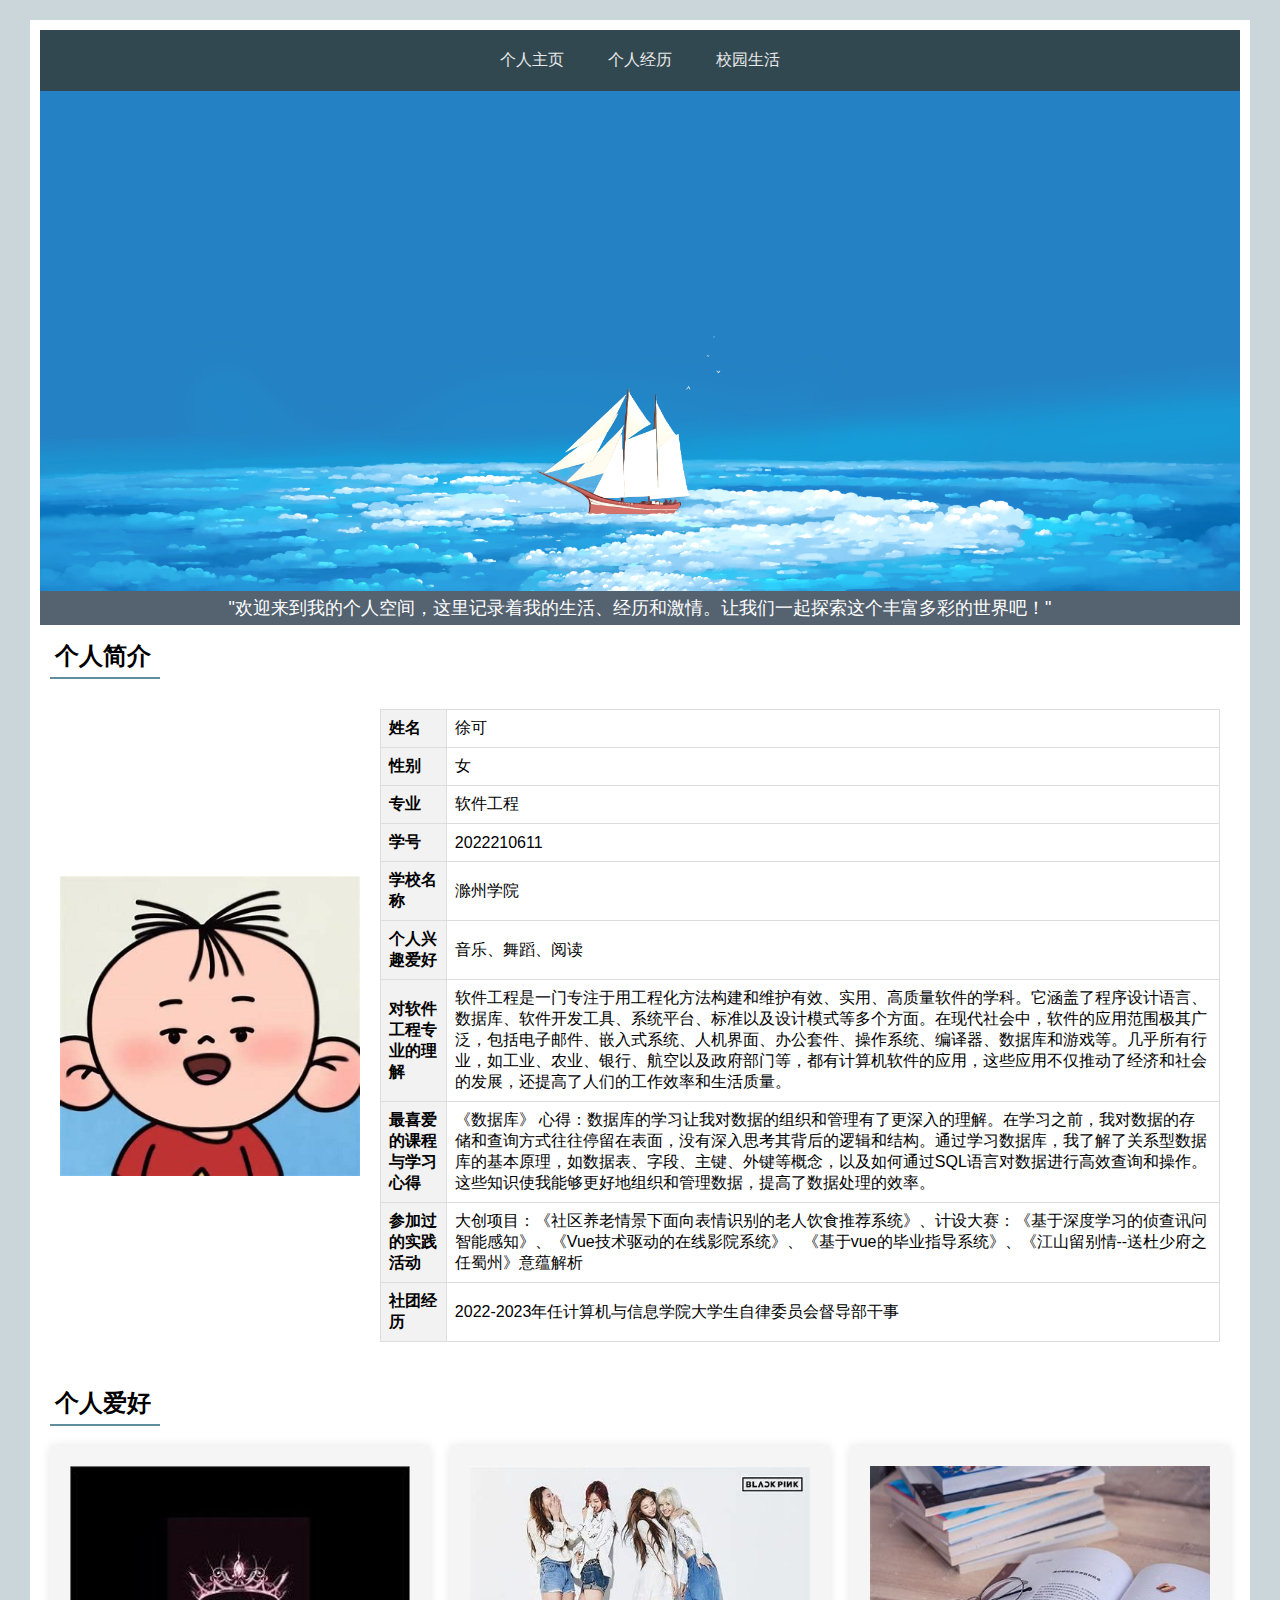
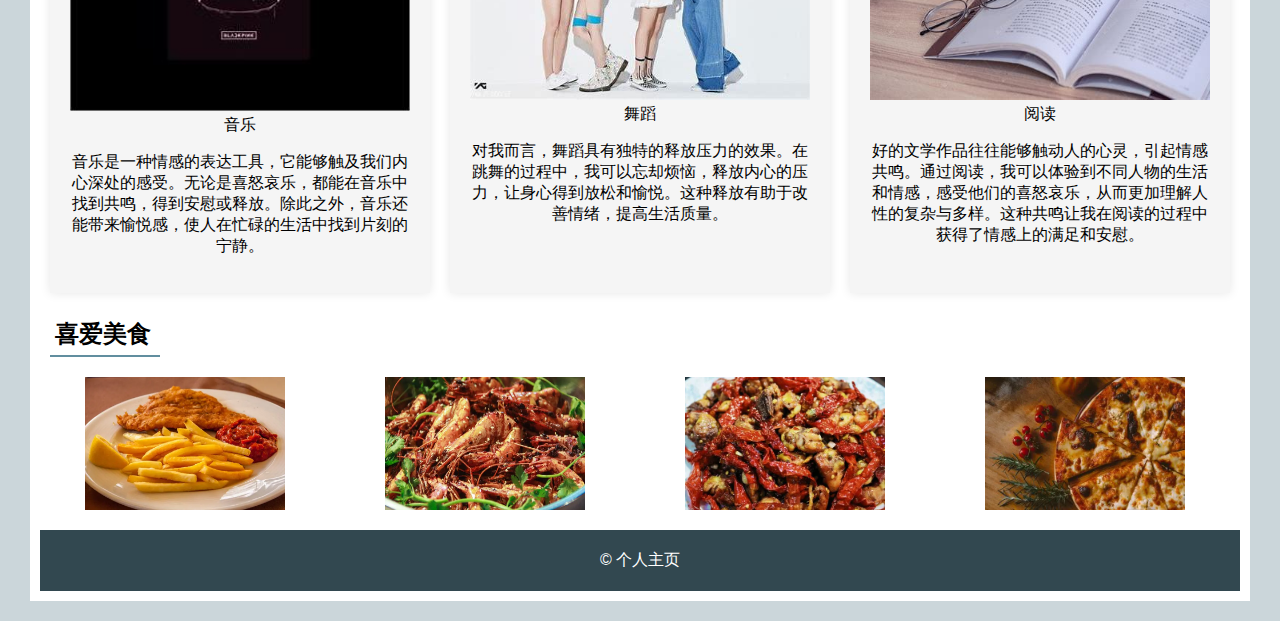
<file: index.html>
<!DOCTYPE html>
<html lang="en">
  <head>
    <meta charset="UTF-8" />
    <meta name="viewport" content="width=device-width, initial-scale=1.0" />
    <title>个人主页</title>
    <link rel="stylesheet" href="css/style.css" />
  </head>
  <body>
    <div class="content">
      <div class="navbar">
        <a href="index.html">个人主页</a>
        <a href="jingli.html">个人经历</a>
        <a href="school.html">校园生活</a>
      </div>

      <div class="background"></div>
      <div class="intro">
        "欢迎来到我的个人空间，这里记录着我的生活、经历和激情。让我们一起探索这个丰富多彩的世界吧！"
      </div>
      <h2>个人简介</h2>
      <div class="profile">
        <img src="./images/photo.jpg" alt="个人照片" />
        <table>
          <tr>
            <th>姓名</th>
            <td>徐可</td>
          </tr>
          <tr>
            <th>性别</th>
            <td>女</td>
          </tr>
          <tr>
            <th>专业</th>
            <td>软件工程</td>
          </tr>
          <tr>
            <th>学号</th>
            <td>2022210611</td>
          </tr>
          <tr>
            <th>学校名称</th>
            <td>滁州学院</td>
          </tr>
          <tr>
            <th>个人兴趣爱好</th>
            <td>音乐、舞蹈、阅读</td>
          </tr>
          <tr>
            <th>对软件工程专业的理解</th>
            <td>软件工程是一门专注于用工程化方法构建和维护有效、实用、高质量软件的学科。它涵盖了程序设计语言、数据库、软件开发工具、系统平台、标准以及设计模式等多个方面。在现代社会中，软件的应用范围极其广泛，包括电子邮件、嵌入式系统、人机界面、办公套件、操作系统、编译器、数据库和游戏等。几乎所有行业，如工业、农业、银行、航空以及政府部门等，都有计算机软件的应用，这些应用不仅推动了经济和社会的发展，还提高了人们的工作效率和生活质量。</td>
          </tr>
          <tr>
            <th>最喜爱的课程与学习心得</th>
            <td>《数据库》 心得：数据库的学习让我对数据的组织和管理有了更深入的理解。在学习之前，我对数据的存储和查询方式往往停留在表面，没有深入思考其背后的逻辑和结构。通过学习数据库，我了解了关系型数据库的基本原理，如数据表、字段、主键、外键等概念，以及如何通过SQL语言对数据进行高效查询和操作。这些知识使我能够更好地组织和管理数据，提高了数据处理的效率。</td>
          </tr>
          <tr>
            <th>参加过的实践活动</th>
            <td>大创项目：《社区养老情景下面向表情识别的老人饮食推荐系统》、计设大赛：《基于深度学习的侦查讯问智能感知》、《Vue技术驱动的在线影院系统》、《基于vue的毕业指导系统》、《江山留别情--送杜少府之任蜀州》意蕴解析	
            </td>
          </tr>
          <tr>
            <th>社团经历</th>
            <td>2022-2023年任计算机与信息学院大学生自律委员会督导部干事</td>
          </tr>
        </table>
      </div>
      <h2>个人爱好</h2>
      <div class="hobbies">
        <div class="hobby">
          <img src="./images/music.jpg" alt="">
          <div>音乐</div>
          <p>
            音乐是一种情感的表达工具，它能够触及我们内心深处的感受。无论是喜怒哀乐，都能在音乐中找到共鸣，得到安慰或释放。除此之外，音乐还能带来愉悦感，使人在忙碌的生活中找到片刻的宁静。
          </p>
        </div>
        <div class="hobby">
          <img src="./images/dance.jpg" alt="">
          <div>舞蹈</div>
          <p>
            对我而言，舞蹈具有独特的释放压力的效果。在跳舞的过程中，我可以忘却烦恼，释放内心的压力，让身心得到放松和愉悦。这种释放有助于改善情绪，提高生活质量。
          </p>
        </div>
        <div class="hobby">
          <img src="./images/read.jpg" alt="">
          <div>阅读</div>
          <p>
            好的文学作品往往能够触动人的心灵，引起情感共鸣。通过阅读，我可以体验到不同人物的生活和情感，感受他们的喜怒哀乐，从而更加理解人性的复杂与多样。这种共鸣让我在阅读的过程中获得了情感上的满足和安慰。
          </p>
        </div>        
      </div>
      <h2>喜爱美食</h2>
      <div class="food">
        <img src="./images/m1.jpg" alt="美食1" />
        <img src="./images/m2.jpg" alt="美食2" />
        <img src="./images/m3.jpg" alt="美食3" />
        <img src="./images/m4.jpg" alt="美食4" />
      </div>

      <div class="footer">&copy;  个人主页</div>
    </div>
  </body>
</html>
</file>
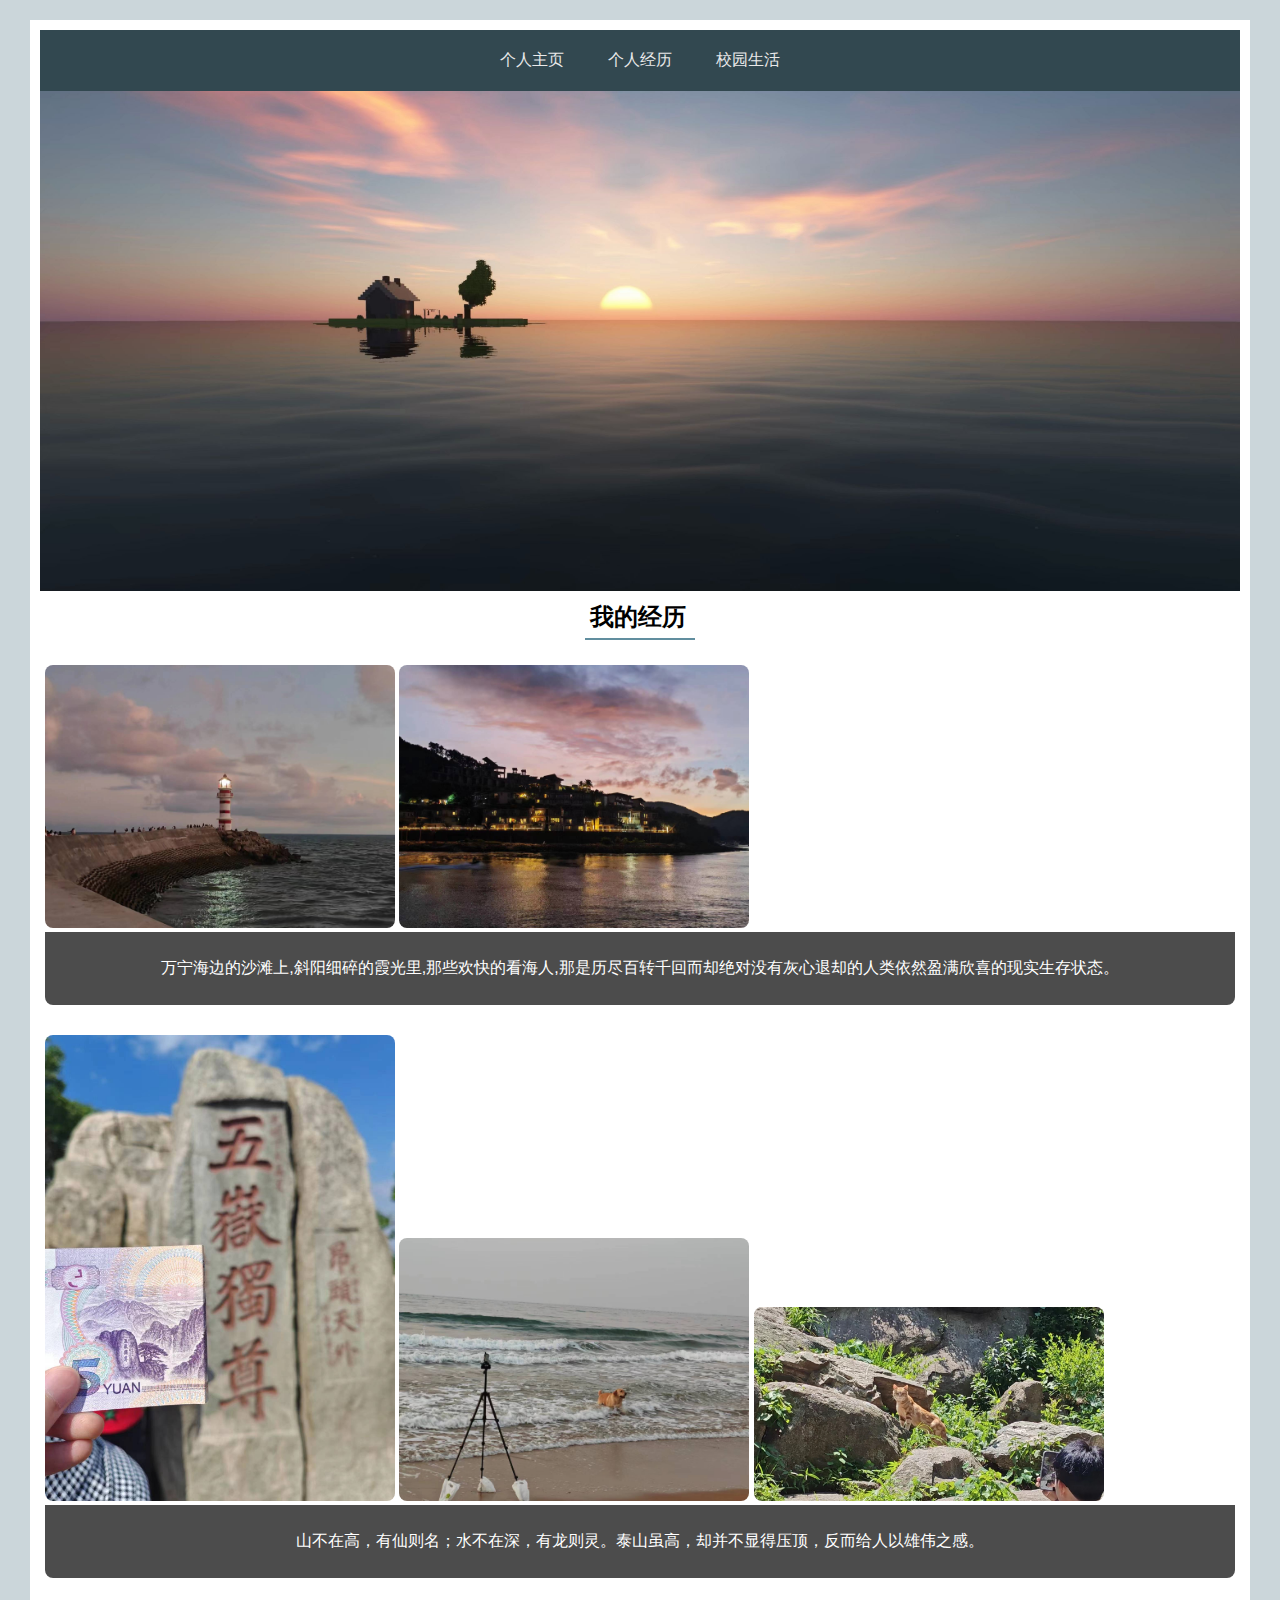
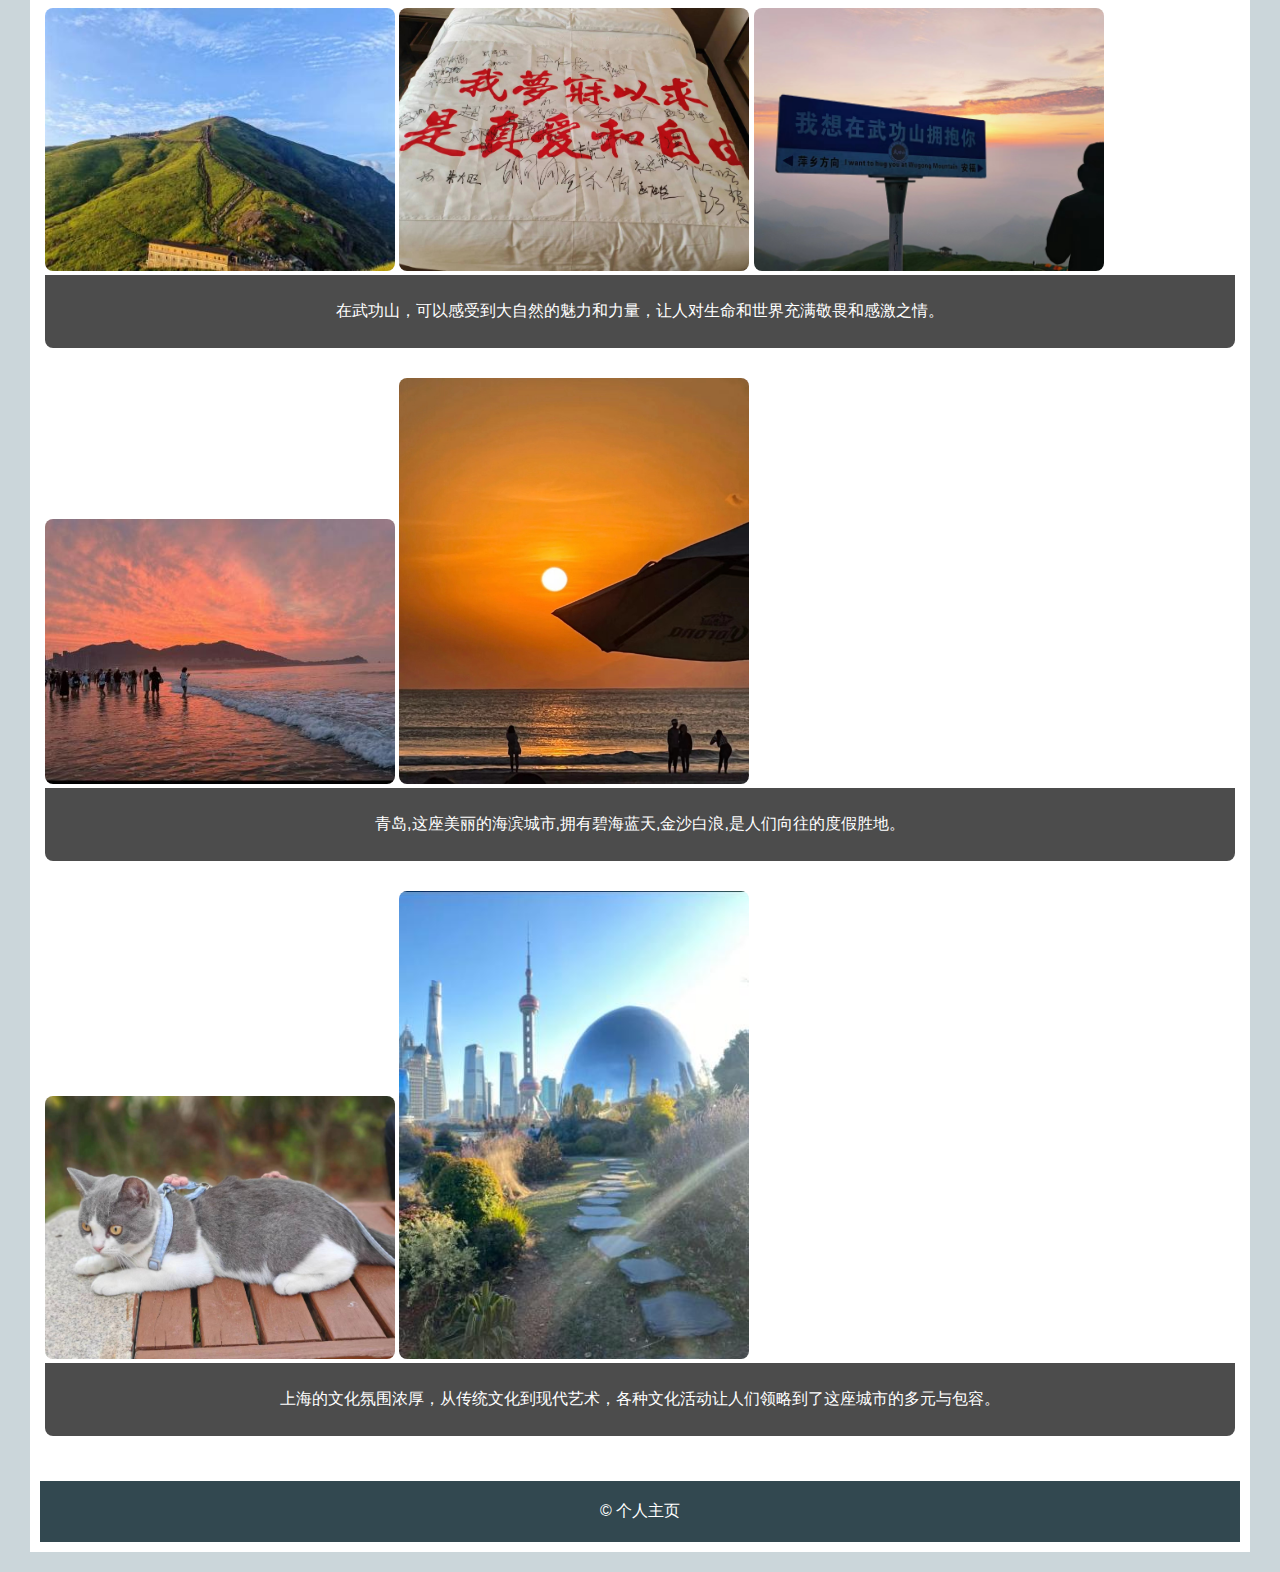
<file: jingli.html>
<!DOCTYPE html>
<html lang="en">
  <head>
    <meta charset="UTF-8" />
    <meta name="viewport" content="width=device-width, initial-scale=1.0" />
    <title>个人主页</title>
    <link rel="stylesheet" href="css/style.css" />
  </head>
  <body>
    <div class="content">
      <div class="navbar">
        <a href="index.html">个人主页</a>
        <a href="jingli.html">个人经历</a>
        <a href="school.html">校园生活</a>
      </div>

      <div class="background2"></div>
      <h2 style="margin: 5px auto;">我的经历</h2>
      <div class="jingli">
        <div class="place">
          <img src="./images/p1.png" alt="地点1" />
          <img src="./images/p2.png" alt="地点1" />
          <div class="description">
            <p>万宁海边的沙滩上,斜阳细碎的霞光里,那些欢快的看海人,那是历尽百转千回而却绝对没有灰心退却的人类依然盈满欣喜的现实生存状态。</p>
          </div>
        </div>

        <div class="place">
          <img src="./images/p3.png" alt="地点2" />
          <img src="./images/p4.png" alt="地点2" />
          <img src="./images/p5.png" alt="地点2" />
          <div class="description">
            <p>山不在高，有仙则名；水不在深，有龙则灵。泰山虽高，却并不显得压顶，反而给人以雄伟之感。</p>
          </div>
        </div>

        <div class="place">
          <img src="./images/p6.png" alt="地点3" />
          <img src="./images/p7.png" alt="地点3" />
          <img src="./images/p8.png" alt="地点3" />
          <div class="description">
            <p>在武功山，可以感受到大自然的魅力和力量，让人对生命和世界充满敬畏和感激之情。</p>
          </div>
        </div>
        <div class="place">
          <img src="./images/p9.png" alt="地点4" />
          <img src="./images/p10.png" alt="地点4" />
          <div class="description">
            <p>青岛,这座美丽的海滨城市,拥有碧海蓝天,金沙白浪,是人们向往的度假胜地。</p>
          </div>
        </div>
        <div class="place">
          <img src="./images/p11.png" alt="地点5" />
          <img src="./images/p12.png" alt="地点5" />
          <div class="description">
            <p>上海的文化氛围浓厚，从传统文化到现代艺术，各种文化活动让人们领略到了这座城市的多元与包容。</p>
          </div>
        </div>
      </div>

      <div class="footer">&copy; 个人主页</div>
    </div>
  </body>
</html>
</file>
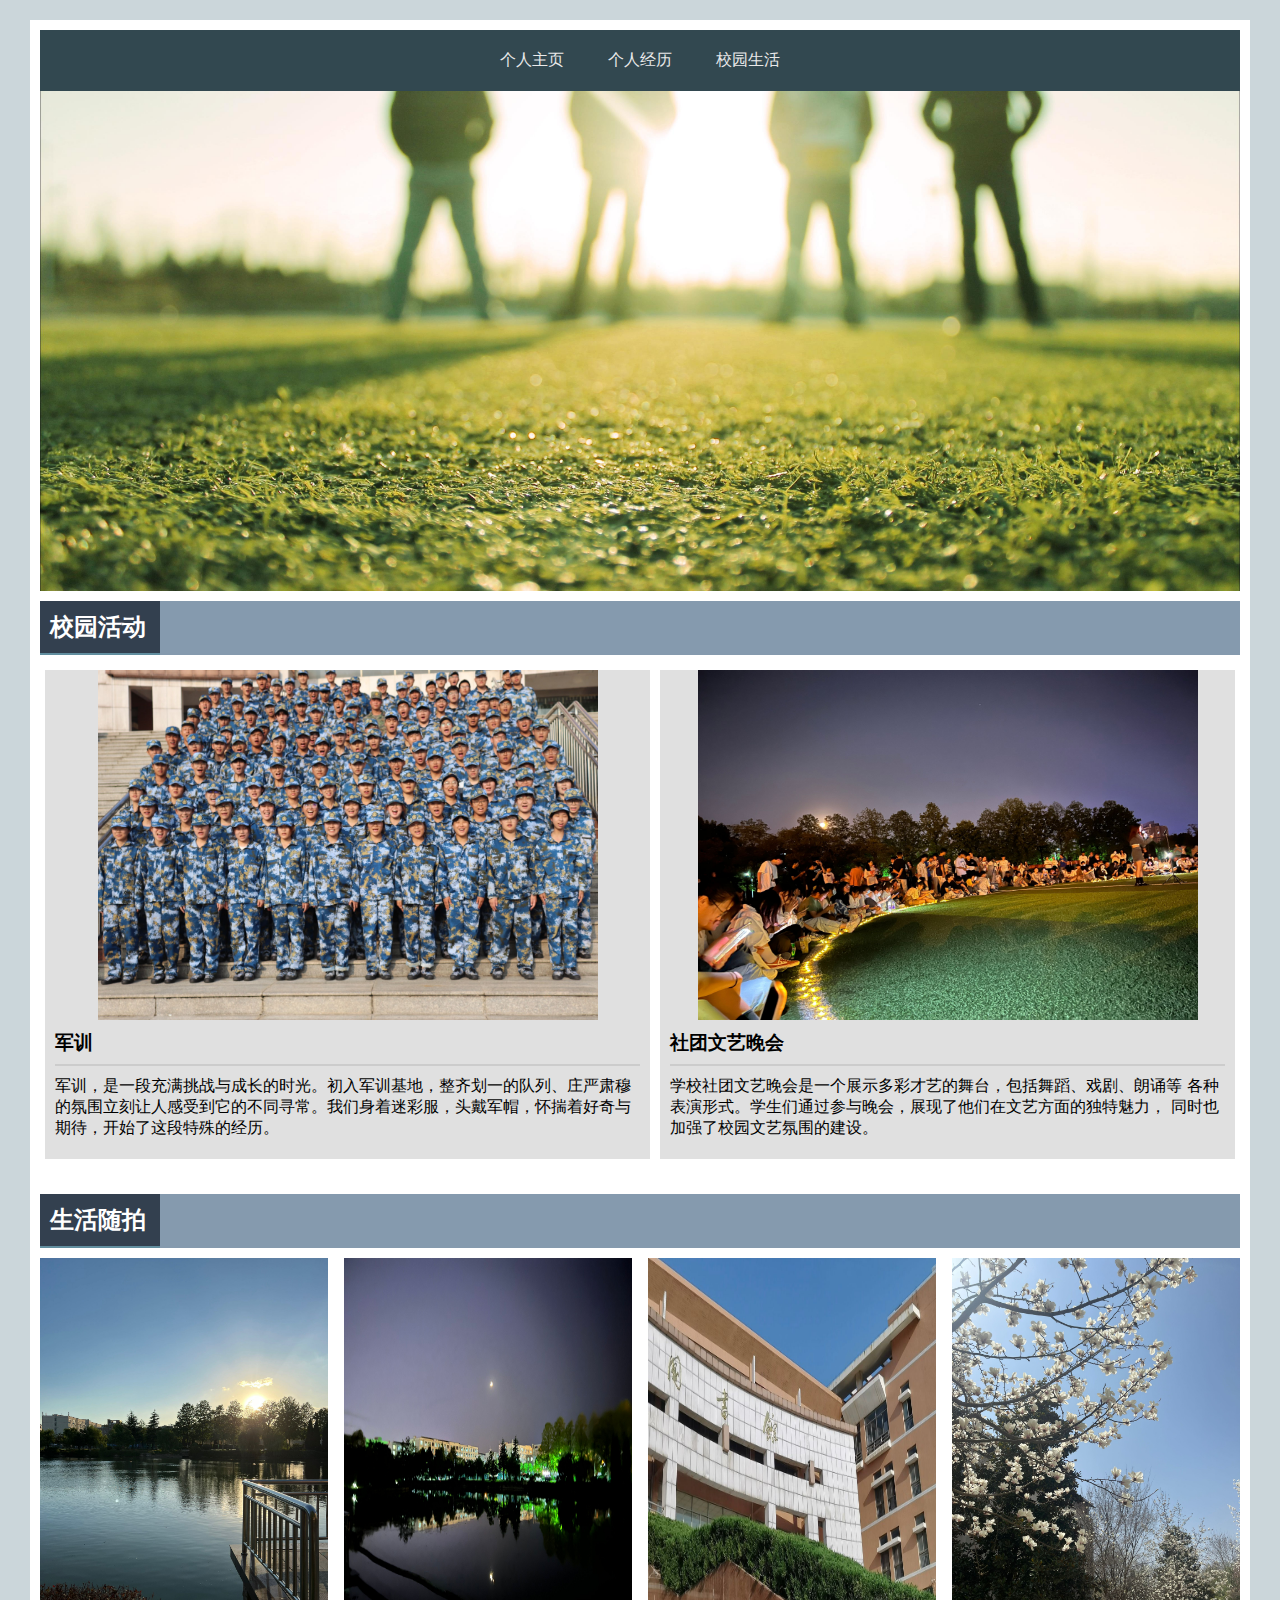
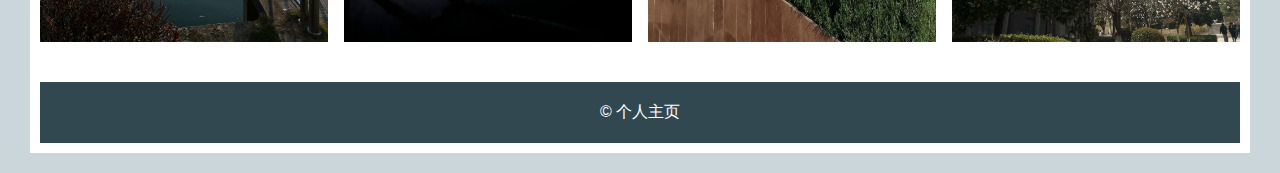
<file: school.html>
<!DOCTYPE html>
<html lang="en">
  <head>
    <meta charset="UTF-8" />
    <meta name="viewport" content="width=device-width, initial-scale=1.0" />
    <title>个人主页</title>
    <link rel="stylesheet" href="css/style.css" />
  </head>
  <body>
    <div class="content">
      <div class="navbar">
        <a href="index.html">个人主页</a>
        <a href="jingli.html">个人经历</a>
        <a href="school.html">校园生活</a>
      </div>

      <div class="background3"></div>

      <div class="box">
        <div class="title">
          <h2>校园活动</h2>
        </div>
        <div class="activity-section">
          <div class="activity-block">
            <img src="./images/5.jpg" alt="School Activity 1" />
            <div class="activity-info">
              <h3>军训</h3>
              <hr />
              <p>
                军训，是一段充满挑战与成长的时光。初入军训基地，整齐划一的队列、庄严肃穆的氛围立刻让人感受到它的不同寻常。我们身着迷彩服，头戴军帽，怀揣着好奇与期待，开始了这段特殊的经历。
              </p>
            </div>
          </div>
          <div class="activity-block">
            <img src="./images/1.jpg" alt="School Activity 2" />
            <div class="activity-info">
              <h3>社团文艺晚会</h3>
              <hr />
              <p>
                学校社团文艺晚会是一个展示多彩才艺的舞台，包括舞蹈、戏剧、朗诵等
                各种表演形式。学生们通过参与晚会，展现了他们在文艺方面的独特魅力，
                同时也加强了校园文艺氛围的建设。
              </p>
            </div>
          </div>
        </div>
        <div class="life-section">
          <div class="title">
            <h2>生活随拍</h2>
          </div>
          <div class="life-images">
            <img src="./images/2.jpg" alt="Life Image 1" />
            <img src="./images/3.jpg" alt="Life Image 2" />
            <img src="./images/4.jpg" alt="Life Image 3" />
            <img src="./images/7.jpg" alt="Life Image 3" />
          </div>
        </div>
      </div>
      <div class="footer">&copy; 个人主页</div>
    </div>
  </body>
</html>
</file>
<file: css/style.css>
body {
  margin: 0;
  font-family: Arial, sans-serif;
  background-color: #cbd6da;
}

.content {
  width: 1200px;
  margin: 20px auto;
  padding: 10px;
  background-color: #fff;
}

.navbar {
  width: 1200px;
  padding: 20px 0;
  margin: auto;
  text-align: center;
  background-color: #324850;
}

.navbar a {
  margin: 0 20px;
  text-decoration: none;
  color: #e9e9e9;
}
.navbar a:hover{ color:#F66}
.background {
  width: 100%;
  height: 500px;
  background: url('../images/banner.jpg') center/cover no-repeat;
}

.background2 {
  width: 100%;
  height: 500px;
  background: url('../images/banner2.jpg') center/cover no-repeat;
}

.background3 {
  width: 100%;
  height: 500px;
  background: url('../images/banner3.jpg') center/cover no-repeat;
}

.intro {
  color: #fff;
  font-size: 18px;
  padding: 5px 0;
  text-align: center;
  background-color: #556371;
}

.intro p{
  text-align: right;
}

h2{
  width: 100px;
  margin: 10px;
  padding: 5px;
  border-bottom: 2px solid #618e9f;
}

.profile {
  display: flex;
  align-items: center;
  padding: 20px;
  margin-bottom: 20px;
}

.profile img {
  max-width: 300px;
  height: auto;
}

.profile table {
  margin-left: 20px;
  border-collapse: collapse;
}

table {
  width: 100%;
  border-collapse: collapse;
}

th, td {
  border: 1px solid #ddd;
  padding: 8px;
  text-align: left;
}

th {
  background-color: #f2f2f2;
}

.hobbies {
  display: flex;
  margin: 20px 0;
}

.hobby {
  flex: 1;
  text-align: center;
  padding: 20px;
  margin: 0 10px;
  background-color: #f5f5f5;
  box-shadow: 0 0 10px rgba(0, 0, 0, 0.1);
}

.hobby img{
  width: 100%;
}
.jingli {
  display: flex;
  flex-wrap: wrap;
  justify-content: space-between;
  margin: 20px 0;
}

.place {
  width: 100%;
  margin-bottom: 20px;
  position: relative;
  padding: 5px;
}

.place img {
  width: 350px;
  border-radius: 8px;
}

.place .description {
  background-color: rgba(0, 0, 0, 0.7);
  color: #fff;
  width: 100%;
  padding: 10px 0;
  text-align: center;
  border-bottom-left-radius: 8px;
  border-bottom-right-radius: 8px;
}
.food {
  display: flex;
  justify-content: space-around;
  margin: 20px 0;
}

.food img {
  width: 200px;
  height: auto;
  margin-right: 10px;
}

.activity-section,
.life-section {
  margin-bottom: 30px;
}

.activity-section{
  display: flex;
  align-items: center;
  justify-content: space-around;
}

.title{
  width: 100%;
  margin: 10px 0;
  background-color: #859aae;
}

.title h2 {
  background-color: #33404f;
  color: white;
  padding: 10px;
  margin: 0;
}

.activity-block {
  background-color: #e0e0e0;
  margin-bottom: 10px;
  margin: 5px;
  display: flex;
  flex-direction: column;
  justify-content: center;
  align-items: center;
}

.activity-block img {
  width: 500px;
  height: 350px;
}

.activity-info {
  padding: 10px;
}

.activity-info h3 {
  margin: 0;
}

.activity-info p {
  margin: 10px 0;
}

hr {
  border: 1px solid #ccc;
}

.life-images {
  display: flex;
  justify-content: space-between;
}

.life-images img {
  width: 24%;
  max-width: 100%;
  height: auto;
  margin-bottom: 10px;
}

.footer {
  text-align: center;
  padding: 20px;
  background-color: #324850;
  color: #fff;
}
</file>
